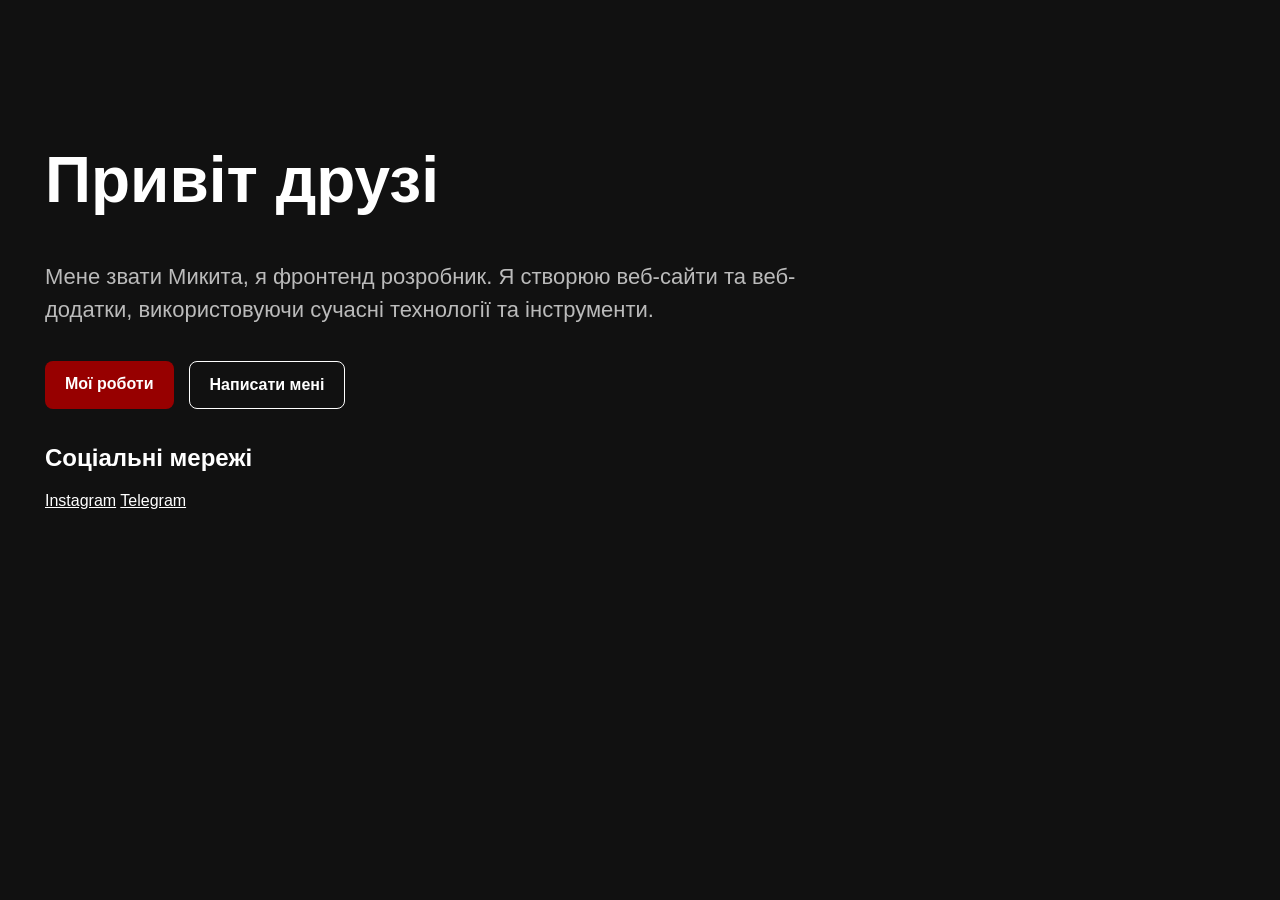
<file: index.html>
<!DOCTYPE html>
<html lang="en">
<head>
  <meta charset="UTF-8">
  <meta name="viewport" content="width=device-width, initial-scale=1.0">
  <title>Mykyta Alieksieiev Frontend Developer</title>
  <link rel="stylesheet" href="style.css">
</head>
<body>

  <main class="hero">
    <h1>Привіт друзі</h1>

    <p>
      Мене звати Микита, я фронтенд розробник. Я створюю веб-сайти
      та веб-додатки, використовуючи сучасні технології та інструменти.
    </p>

    <div class="buttons">
      <a class="button primary" href="./call.html">Мої роботи</a>
      <a class="button secondary" href="mailto:mykytaalekseev@gmail.com">
        Написати мені
      </a>
    </div>

    <h2>Соціальні мережі</h2>
    <a href="https://www.instagram.com/ale.kseev8/" target="_blank">Instagram</a>
    <a href="https://t.me/vqndal08" target="_blank">Telegram</a>
  </main>
</body>
</html>
</file>
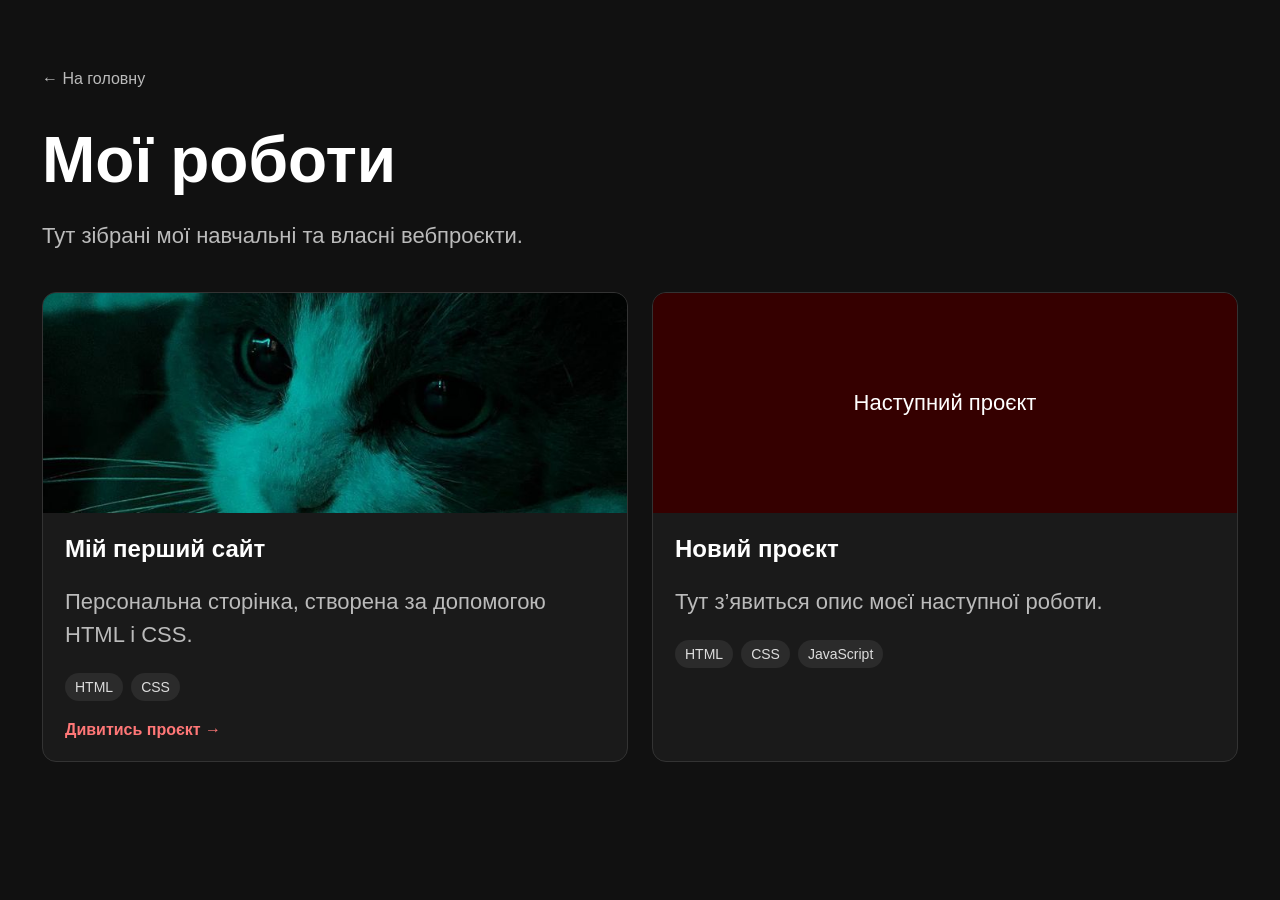
<file: call.html>
<!DOCTYPE html>
<html lang="uk">
<head>
  <meta charset="UTF-8">
  <meta name="viewport" content="width=device-width, initial-scale=1.0">
  <title>Mykyta Alieksieiev Frontend Developer</title>
  <link rel="stylesheet" href="style.css">
</head>

<body>
  <main class="portfolio-page">
    <a class="back-link" href="./index.html">← На головну</a>

    <h1>Мої роботи</h1>
    <p class="portfolio-text">
      Тут зібрані мої навчальні та власні вебпроєкти.
    </p>

    <section class="projects">
      <article class="project-card">
       <img src="./cat.jpg" alt="Скріншот першого проєкту">
        
        <div class="project-info">
          <h2>Мій перший сайт</h2>
          <p>Персональна сторінка, створена за допомогою HTML і CSS.</p>

          <div class="tags">
            <span>HTML</span>
            <span>CSS</span>
          </div>

          <a class="project-link" href="./index.html">Дивитись проєкт →</a>
        </div>
      </article>

      <article class="project-card">
        <div class="project-placeholder">Наступний проєкт</div>

        <div class="project-info">
          <h2>Новий проєкт</h2>
          <p>Тут з’явиться опис моєї наступної роботи.</p>

          <div class="tags">
            <span>HTML</span>
            <span>CSS</span>
            <span>JavaScript</span>
          </div>
        </div>
      </article>
    </section>
  </main>
</body>
</html>
</file>
<file: style.css>
body {
  position: relative;
  margin: 0;
  min-height: 100vh;
  background: #111111;
  color: white;
  font-family: Arial, sans-serif;
}

.hero {
  position: relative;
  z-index: 1;
  max-width: 800px;
  padding: 100px 45px;
}

h1 {
  font-size: 64px;
}

p {
  color: #bbbbbb;
  font-size: 22px;
  line-height: 1.5;
}

a {
  color: white;
}

.buttons {
  display: flex;
  gap: 15px;
  margin: 35px 0;
}

.button {
  padding: 14px 20px;
  border-radius: 8px;
  text-decoration: none;
  font-weight: bold;
}

.primary {
  background: #970000;
}

.secondary {
  border: 1px solid white;
}

.button:hover {
  transform: translateY(-3px);
  opacity: 0.85;
}



.portfolio-page {
  max-width: 1200px;
  margin: 0 auto;
  padding: 70px 42px;
}

.back-link {
  color: #bbb;
  text-decoration: none;
}

.back-link:hover {
  color: #fff;
}

.portfolio-page h1 {
  margin: 35px 0 12px;
}

.portfolio-text {
  color: #bbb;
}

.projects {
  display: grid;
  grid-template-columns: repeat(auto-fit, minmax(280px, 1fr));
  gap: 24px;
  margin-top: 40px;
}

.project-card {
  overflow: hidden;
  border: 1px solid #333;
  border-radius: 14px;
  background: #1a1a1a;
  transition: transform 0.2s, border-color 0.2s;
}

.project-card:hover {
  transform: translateY(-7px);
  border-color: #970000;
}

.project-card img,
.project-placeholder {
  display: block;
  width: 100%;
  height: 220px;
  object-fit: cover;
}

.project-placeholder {
  display: grid;
  place-items: center;
  background: #350000;
  color: #fff;
  font-size: 22px;
}

.project-info {
  padding: 22px;
}

.project-info h2 {
  margin-top: 0;
}

.project-info p {
  color: #bbb;
}

.tags {
  display: flex;
  flex-wrap: wrap;
  gap: 8px;
  margin: 20px 0;
}

.tags span {
  padding: 6px 10px;
  border-radius: 20px;
  background: #2b2b2b;
  color: #ddd;
  font-size: 14px;
}

.project-link {
  color: #ff7777;
  text-decoration: none;
  font-weight: bold;
}


.background-shape {
  position: absolute;
  z-index: 0;
  width: 620px;
  height: auto;
  top: 160px;
  left: 230px;
  opacity: 0.65;
}



@media (max-width: 600px) {
  .hero {
    padding: 50px 20px;
  }

  h1 {
    font-size: 42px;
    line-height: 1.1;
  }

  p {
    font-size: 18px;
  }

  .buttons {
    flex-direction: column;
    align-items: flex-start;
    gap: 12px;
  }

  .portfolio-page {
    padding: 40px 20px;
  }

  .portfolio-page h1 {
    font-size: 42px;
  }

  .projects {
    grid-template-columns: 1fr;
    gap: 16px;
    margin-top: 25px;
  }

  .project-card img,
  .project-placeholder {
    height: 190px;
  }

  .project-info {
    padding: 18px;
  }

  .background-shape {
    width: 380px;
    top: 180px;
    left: 20px;
  }
}
</file>
